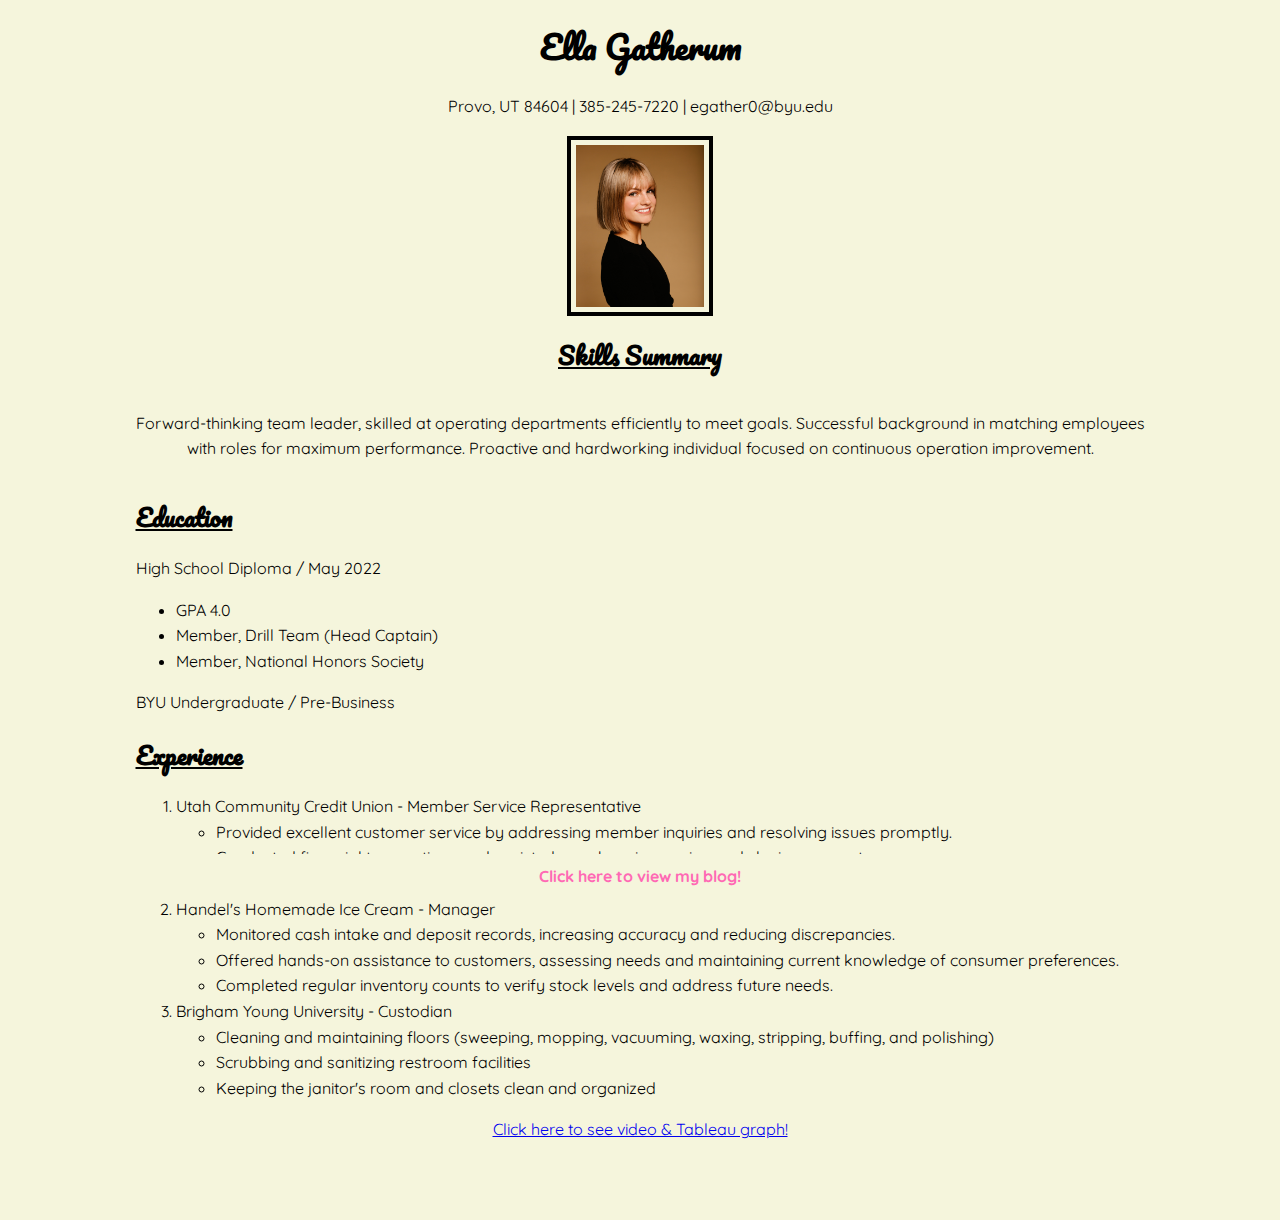
<file: scratchfinal.html>
<!DOCTYPE html>
<html lang="en">
<head>
    <meta charset="UTF-8">
    <meta name="viewport" content="width=device-width, initial-scale=1.0">
    <title>Resume</title>
    <link rel="stylesheet" href="divstyles.css">
    <link href="https://fonts.googleapis.com/css2?family=Pacifico&family=Quicksand:wght@400;500&display=swap" rel="stylesheet">

</head>
<body>
    <!-- Profile Section -->
    <div class="profile-container">
        <div class="text-container">
            <h1>Ella Gatherum</h1>
            <p>Provo, UT 84604 | 385-245-7220 | egather0@byu.edu</p>
        </div>
        <img src="headshot.jpg" alt="headshot" style="width:10%; height:auto;">
    </div>
    

    <!-- Main Content Section -->
    <div class="main-content">
        <section class="skills-summary">
            <h2>Skills Summary</h2> <!-- Changed to h2 for proper heading structure -->
            <p>Forward-thinking team leader, skilled at operating departments efficiently to meet goals. Successful background in matching
                employees <br> with roles for maximum performance. Proactive and hardworking individual focused on continuous operation
                improvement.</p>
        </section>
        
        <section class="education-experience">
            <h2>Education</h2>
            <p>High School Diploma / May 2022</p>
            <ul>
                <li>GPA 4.0</li>
                <li>Member, Drill Team (Head Captain)</li>
                <li>Member, National Honors Society</li>
            </ul>
            
            <p>BYU Undergraduate / Pre-Business</p>
            
            <h2>Experience</h2>
            <ol>
                <li>Utah Community Credit Union - Member Service Representative
                    <ul>
                        <li>Provided excellent customer service by addressing member inquiries and resolving issues promptly.</li>
                        <li>Conducted financial transactions and assisted members in opening and closing accounts.</li>
                        <li>Handled high volumes of inbound calls, maintaining a professional and courteous demeanor.</li>
                    </ul>
                </li>
                <li>Handel's Homemade Ice Cream - Manager
                    <ul>
                        <li>Monitored cash intake and deposit records, increasing accuracy and reducing discrepancies.</li>
                        <li>Offered hands-on assistance to customers, assessing needs and maintaining current knowledge of consumer
                            preferences.</li>
                        <li>Completed regular inventory counts to verify stock levels and address future needs.</li>
                    </ul>
                </li>
                <li>Brigham Young University - Custodian
                    <ul>
                        <li>Cleaning and maintaining floors (sweeping, mopping, vacuuming, waxing, stripping, buffing, and polishing)</li>
                        <li>Scrubbing and sanitizing restroom facilities</li>
                        <li>Keeping the janitor's room and closets clean and organized</li>
                    </ul>
                </li>
            </ol>
        </section>
    </div>
   <a href="tabby.html">Click here to see video & Tableau graph! </a>
   <br>
   <br>
   <br>
   
        <div class="home-link">
            <a href="index.html" style="color: #FF69B4; text-decoration: none;" onmouseover="this.style.textDecoration='underline'" onmouseout="this.style.textDecoration='none'">Click here to view my blog!</a>
        </div>
</file>
<file: divstyles.css>
body {
    background-color: #f5f5dc; /* This is a creme-like color */
}

.profile-container img {
    display: block;
    margin: 0 auto; /* Centers block-level elements */
    max-width: 100%; /* Ensures content is responsive */
    border: 4px solid black; /* Makes the border thicker */
    padding: 5px; /* Adds a gap between the border and the image */
}



/* Profile Section */
.profile-container, .skills-summary, .extras {
    text-align: center; /* Center text for these containers */
    display: flex;
    flex-direction: column;
    align-items: center; /* Center children (like img, iframe) horizontally */
    justify-content: center; /* Center children vertically, if applicable */
    margin: 0 auto; /* Center the container itself */
}

.skills-summary h2{text-decoration: underline;}
/* Ensuring img and iframe are centered by default through flex */
.profile-container img, .extras iframe, .extras .tableauPlaceholder {
    display: block;
    margin: 0 auto; /* Center these elements specifically */
}

/* Main Content Adjustments for text alignment */
.main-content, .education-experience {
    text-align: left; /* Align text to the left for these sections */
}
.education-experience h2 {
    text-decoration: underline;
/* Education & Experience specific alignments - Ensure they're not affected by other centering */
.education-experience h2, .education-experience p, .education-experience ul, .education-experience ol {
    text-align: left;.education-experience h2 {
    text-decoration: underline;
    
}

}

}

/* Responsive adjustments for the iframe and tableauPlaceholder for smaller screens */
@media (max-width: 600px) {
    .extras iframe, .extras .tableauPlaceholder {
        width: 100%; /* Full width on small screens */
        height: auto; /* Adjust height automatically */
    }
}
/* Adjusting the size and margin of the Tableau embed */
.extras .tableauPlaceholder {
    width: 80%; /* Adjust to your preferred size, was 100% for responsiveness */
    height: auto; /* Adjust height as needed or keep as auto */
    margin-bottom: 20px; /* Reducing bottom margin to bring the Home link closer */
}

/* Additional styling for the link to control its placement more precisely */
.extras a {
    display: block; /* Treat the link as a block element */
    text-align: center; /* Center-align the link */
    margin-top: 20px; /* Adjust space above the link as needed */
    padding: 10px 0; /* Optional: Add some padding for better clickability */
}
.home-link {
    position: fixed; /* Keeps the link fixed at the bottom of the viewport */
    bottom: 0; /* Positions the link at the bottom of the viewport */
    width: 100%; /* Ensures the container spans the full width of the viewport */
    text-align: center; /* Centers the link text horizontally */
    background-color: #f5f5dc; /* Creme background for visibility */
    padding: 10px 0; /* Adds some padding above and below the link for spacing */
}

body {
    font-family: 'Quicksand', sans-serif;
    line-height: 1.6;
    margin: 0;
    padding: 0;
    display: flex;
    flex-direction: column;
    align-items: center;
    background-color: #f5f5dc; /* Creme background */
}

h1, h2 {
    font-family: 'Pacifico', cursive;
}

.home-link a {
    font-family: 'Quicksand', sans-serif;
    color: #f11aad;
    text-decoration: none;
    font-weight: bold;
}
</file>
